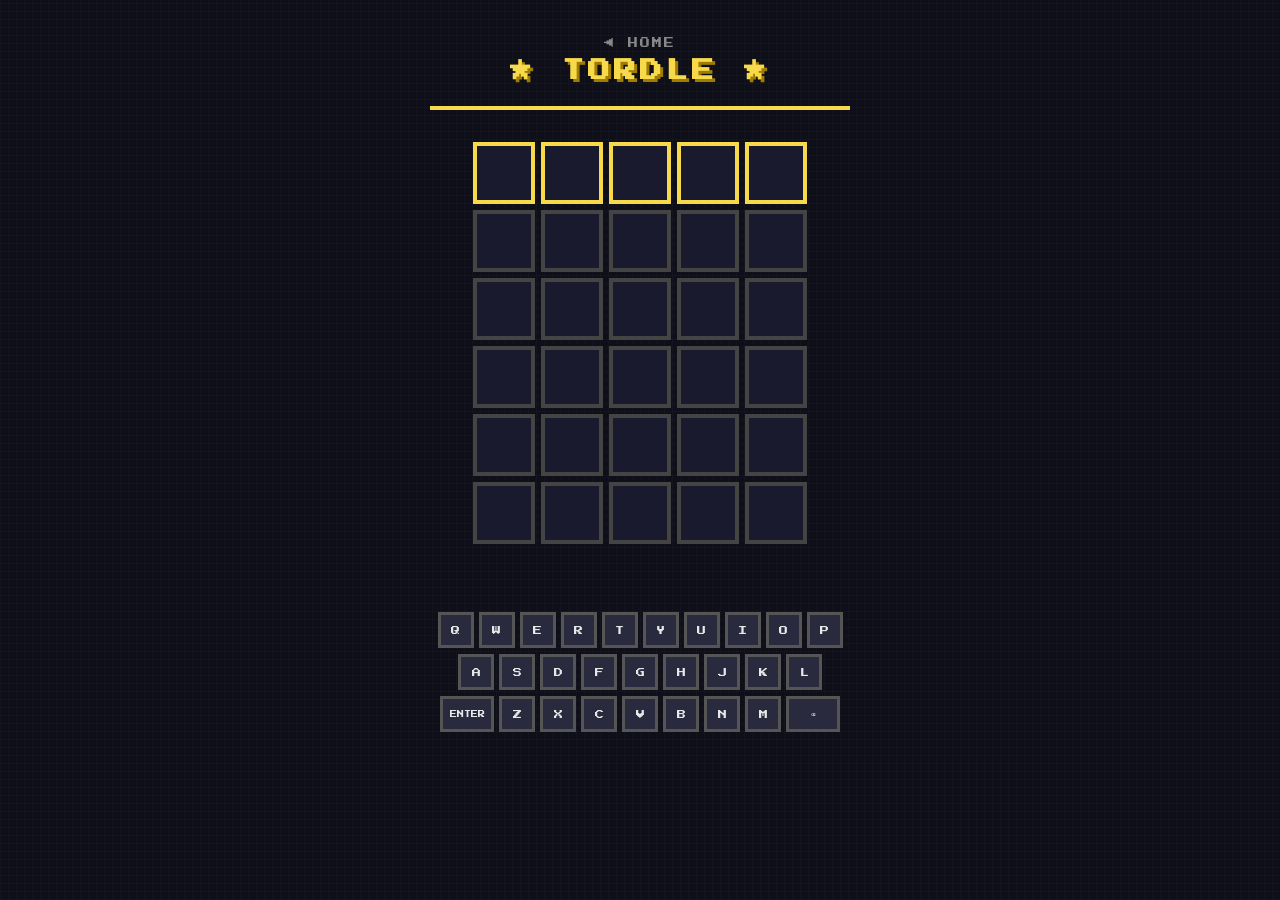
<file: playgame.html>
<!DOCTYPE html>
<html lang="en">
<head>
  <meta charset="UTF-8">
  <meta name="viewport" content="width=device-width, initial-scale=1.0">
  <title>WORDLE</title>
  <link href="https://fonts.googleapis.com/css2?family=Press+Start+2P&display=swap" rel="stylesheet">
  <style>
    *, *::before, *::after { box-sizing: border-box; margin: 0; padding: 0; }
 
    body {
      background-color: #0f0f1a;
      background-image:
        repeating-linear-gradient(0deg, rgba(255,255,255,0.02) 0px, rgba(255,255,255,0.02) 1px, transparent 1px, transparent 8px),
        repeating-linear-gradient(90deg, rgba(255,255,255,0.02) 0px, rgba(255,255,255,0.02) 1px, transparent 1px, transparent 8px);
      min-height: 100vh;
      display: flex;
      flex-direction: column;
      align-items: center;
      padding: 2rem 1rem;
      font-family: 'Press Start 2P', monospace;
      color: #e8e8e8;
    }

        /* ── HOME BUTTON ── */
    #home-btn {
      display: inline-block;
      font-family: 'Press Start 2P', monospace;
      font-size: 10px;
      color: #888;
      text-decoration: none;
      letter-spacing: 2px;
      margin-bottom: 0.75rem;
    }
    #home-btn:hover { color: #f7d94c; }
 
    /* ── HEADER ── */
    header {
      text-align: center;
      margin-bottom: 2rem;
      border-bottom: 4px solid #f7d94c;
      padding-bottom: 1rem;
      width: 100%;
      max-width: 420px;
    }
 
    header h1 {
      font-size: 22px;
      color: #f7d94c;
      text-shadow: 3px 3px 0px #a07c00;
      letter-spacing: 4px;
      margin-bottom: 0.5rem;
    }
 
    header p {
      font-size: 7px;
      color: #888;
      letter-spacing: 2px;
    }
 
    /* ── MAIN CONTAINER ── */
    .game-container {
      width: 100%;
      max-width: 420px;
      display: flex;
      flex-direction: column;
      align-items: center;
      gap: 1.5rem;
    }
 
    /* ── GRID ── */
    #grid {
      display: grid;
      grid-template-rows: repeat(6, 62px);
      grid-template-columns: repeat(5, 62px);
      gap: 6px;
    }
 
    .tile {
      width: 62px;
      height: 62px;
      border: 4px solid #444;
      display: flex;
      align-items: center;
      justify-content: center;
      font-size: 20px;
      font-family: 'Press Start 2P', monospace;
      color: #e8e8e8;
      text-transform: uppercase;
      background: #1a1a2e;
    }
 
    .tile.active  { border-color: #f7d94c; }
    .tile.correct { background: #3a7d44; border-color: #5cba6a; color: #fff; }
    .tile.present { background: #b5860d; border-color: #f7d94c; color: #fff; }
    .tile.absent  { background: #333;    border-color: #555;    color: #888; }
 
    /* ── MESSAGE ── */
    #message {
      font-size: 8px;
      color: #f7d94c;
      letter-spacing: 2px;
      text-align: center;
      min-height: 20px;
      text-shadow: 2px 2px 0 #a07c00;
    }
 
    /* ── KEYBOARD ── */
    #keyboard {
      display: flex;
      flex-direction: column;
      gap: 6px;
      align-items: center;
    }
 
    .kb-row {
      display: flex;
      gap: 5px;
    }
 
    .key {
      font-family: 'Press Start 2P', monospace;
      font-size: 9px;
      width: 36px;
      height: 36px;
      background: #2a2a3e;
      border: 3px solid #555;
      color: #e8e8e8;
      cursor: pointer;
      display: flex;
      align-items: center;
      justify-content: center;
      text-transform: uppercase;
      user-select: none;
    }
 
    .key:hover { border-color: #f7d94c; }
    .key.wide  { width: 54px; font-size: 7px; }
    .key.correct { background: #3a7d44; border-color: #5cba6a; color: #fff; }
    .key.present { background: #b5860d; border-color: #f7d94c; color: #fff; }
    .key.absent  { background: #222;    border-color: #333;    color: #555; }
 
    /* ── NEW GAME BUTTON ── */
    #btn-new {
      font-family: 'Press Start 2P', monospace;
      font-size: 8px;
      padding: 10px 20px;
      background: #0f0f1a;
      border: 3px solid #f7d94c;
      color: #f7d94c;
      cursor: pointer;
      letter-spacing: 2px;
      display: none;
    }
    #btn-new:hover { background: #f7d94c; color: #0f0f1a; }
  </style>
</head>
<body>
 
  <header>
    <a href="scratchpage.html" id="home-btn">◀ HOME</a>
    <h1>★ TORDLE ★</h1>
  </header>
 
  <div class="game-container">
    <div id="grid"></div>
    <div id="message"></div>
    <div id="keyboard"></div>
    <button id="btn-new" onclick="newGame()">▶ PLAY AGAIN</button>
  </div>
 
  <script>
    const WORDS = [
      'CRANE','SLATE','POINT','BRAVE','FLOCK','GHOST','PLUMB','TWINS','CRISP','BLAZE',
      'GROAN','PIVOT','QUEST','SWIFT','DWARF','KNEEL','PIXEL','STORM','YACHT','FROZE',
      'CHUNK','GLOBE','TROVE','BLUNT','CHIRP','SNOWY','PRISM','FLASK','GRAZE','FLINT',
      'CRANK','STOMP','PLUCK','GROVE','BLAST','CREST','GLYPH','SCOUT','THUMP','BRISK',
      'CLASP','STOVE','QUILL','FLANK','PROWL','GLINT','SHRED','TWIRL','PLAID','STAMP',
      'CROOK','SCALP','TRAMP','WRING','BLOAT','CLUNG','SHRUB','FROWN','GLOOM','SPUNK'
    ];
 
    const ROWS = 6, COLS = 5;
    let secret = '', currentRow = 0, currentCol = 0, currentGuess = [], gameOver = false;
 
    // ── Build grid ──
    function buildGrid() {
      const grid = document.getElementById('grid');
      grid.innerHTML = '';
      for (let r = 0; r < ROWS; r++) {
        for (let c = 0; c < COLS; c++) {
          const tile = document.createElement('div');
          tile.classList.add('tile');
          tile.id = `tile-${r}-${c}`;
          grid.appendChild(tile);
        }
      }
    }
 
    // ── Build on-screen keyboard ──
    const KB_ROWS = [
      ['Q','W','E','R','T','Y','U','I','O','P'],
      ['A','S','D','F','G','H','J','K','L'],
      ['ENTER','Z','X','C','V','B','N','M','⌫']
    ];
 
    function buildKeyboard() {
      const kb = document.getElementById('keyboard');
      kb.innerHTML = '';
      KB_ROWS.forEach(row => {
        const rowDiv = document.createElement('div');
        rowDiv.classList.add('kb-row');
        row.forEach(key => {
          const btn = document.createElement('div');
          btn.classList.add('key');
          if (key === 'ENTER' || key === '⌫') btn.classList.add('wide');
          btn.textContent = key;
          btn.id = `key-${key}`;
          btn.addEventListener('click', () => handleKey(key));
          rowDiv.appendChild(btn);
        });
        kb.appendChild(rowDiv);
      });
    }
 
    // ── New game ──
    function newGame() {
      secret = WORDS[Math.floor(Math.random() * WORDS.length)];
      currentRow = 0; currentCol = 0; currentGuess = []; gameOver = false;
      buildGrid();
      buildKeyboard();
      document.getElementById('message').textContent = '';
      document.getElementById('btn-new').style.display = 'none';
      highlightRow();
    }
 
    // ── Highlight current row ──
    function highlightRow() {
      for (let c = 0; c < COLS; c++) {
        document.getElementById(`tile-${currentRow}-${c}`)?.classList.add('active');
      }
    }
 
    // ── Handle a key press ──
    function handleKey(key) {
      if (gameOver) return;
 
      if (key === '⌫' || key === 'Backspace') {
        if (currentCol > 0) {
          currentCol--;
          currentGuess.pop();
          const tile = document.getElementById(`tile-${currentRow}-${currentCol}`);
          tile.textContent = '';
        }
        return;
      }
 
      if (key === 'ENTER' || key === 'Enter') {
        if (currentCol < COLS) {
          showMessage('NOT ENOUGH LETTERS');
          return;
        }
        submitGuess();
        return;
      }
 
      if (/^[A-Z]$/.test(key) && currentCol < COLS) {
        const tile = document.getElementById(`tile-${currentRow}-${currentCol}`);
        tile.textContent = key;
        currentGuess.push(key);
        currentCol++;
      }
    }
 
    // ── Submit a guess ──
    function submitGuess() {
      const guess = currentGuess.join('');
 
      // Score the guess
      const result = Array(COLS).fill('absent');
      const secretArr = secret.split('');
      const guessArr = guess.split('');
 
      // First pass: correct
      guessArr.forEach((l, i) => {
        if (l === secretArr[i]) { result[i] = 'correct'; secretArr[i] = null; guessArr[i] = null; }
      });
      // Second pass: present
      guessArr.forEach((l, i) => {
        if (!l) return;
        const idx = secretArr.indexOf(l);
        if (idx !== -1) { result[i] = 'present'; secretArr[idx] = null; }
      });
 
      // Apply colors to tiles
      result.forEach((state, i) => {
        const tile = document.getElementById(`tile-${currentRow}-${i}`);
        tile.classList.remove('active');
        tile.classList.add(state);
        // Update keyboard key
        const keyEl = document.getElementById(`key-${guess[i]}`);
        if (keyEl) {
          if (state === 'correct') keyEl.className = 'key correct';
          else if (state === 'present' && !keyEl.classList.contains('correct')) keyEl.className = 'key present';
          else if (state === 'absent' && !keyEl.classList.contains('correct') && !keyEl.classList.contains('present')) keyEl.className = 'key absent';
        }
      });
 
      if (guess === secret) {
        const msgs = ['GENIUS!', 'NICE ONE!', 'YOU WIN!', 'PERFECT!'];
        showMessage(msgs[Math.floor(Math.random() * msgs.length)]);
        endGame();
        return;
      }
 
      currentRow++;
      currentCol = 0;
      currentGuess = [];
 
      if (currentRow >= ROWS) {
        showMessage(`GAME OVER · ${secret}`);
        endGame();
        return;
      }
 
      highlightRow();
    }
 
    function showMessage(msg) {
      document.getElementById('message').textContent = msg;
    }
 
    function endGame() {
      gameOver = true;
      document.getElementById('btn-new').style.display = 'block';
    }
 
    // ── Physical keyboard ──
    document.addEventListener('keydown', e => {
      if (e.key === 'Backspace') { handleKey('Backspace'); return; }
      if (e.key === 'Enter')     { handleKey('Enter'); return; }
      const letter = e.key.toUpperCase();
      if (/^[A-Z]$/.test(letter)) handleKey(letter);
    });
 
    // ── Start ──
    newGame();
  </script>
</html>
</file>
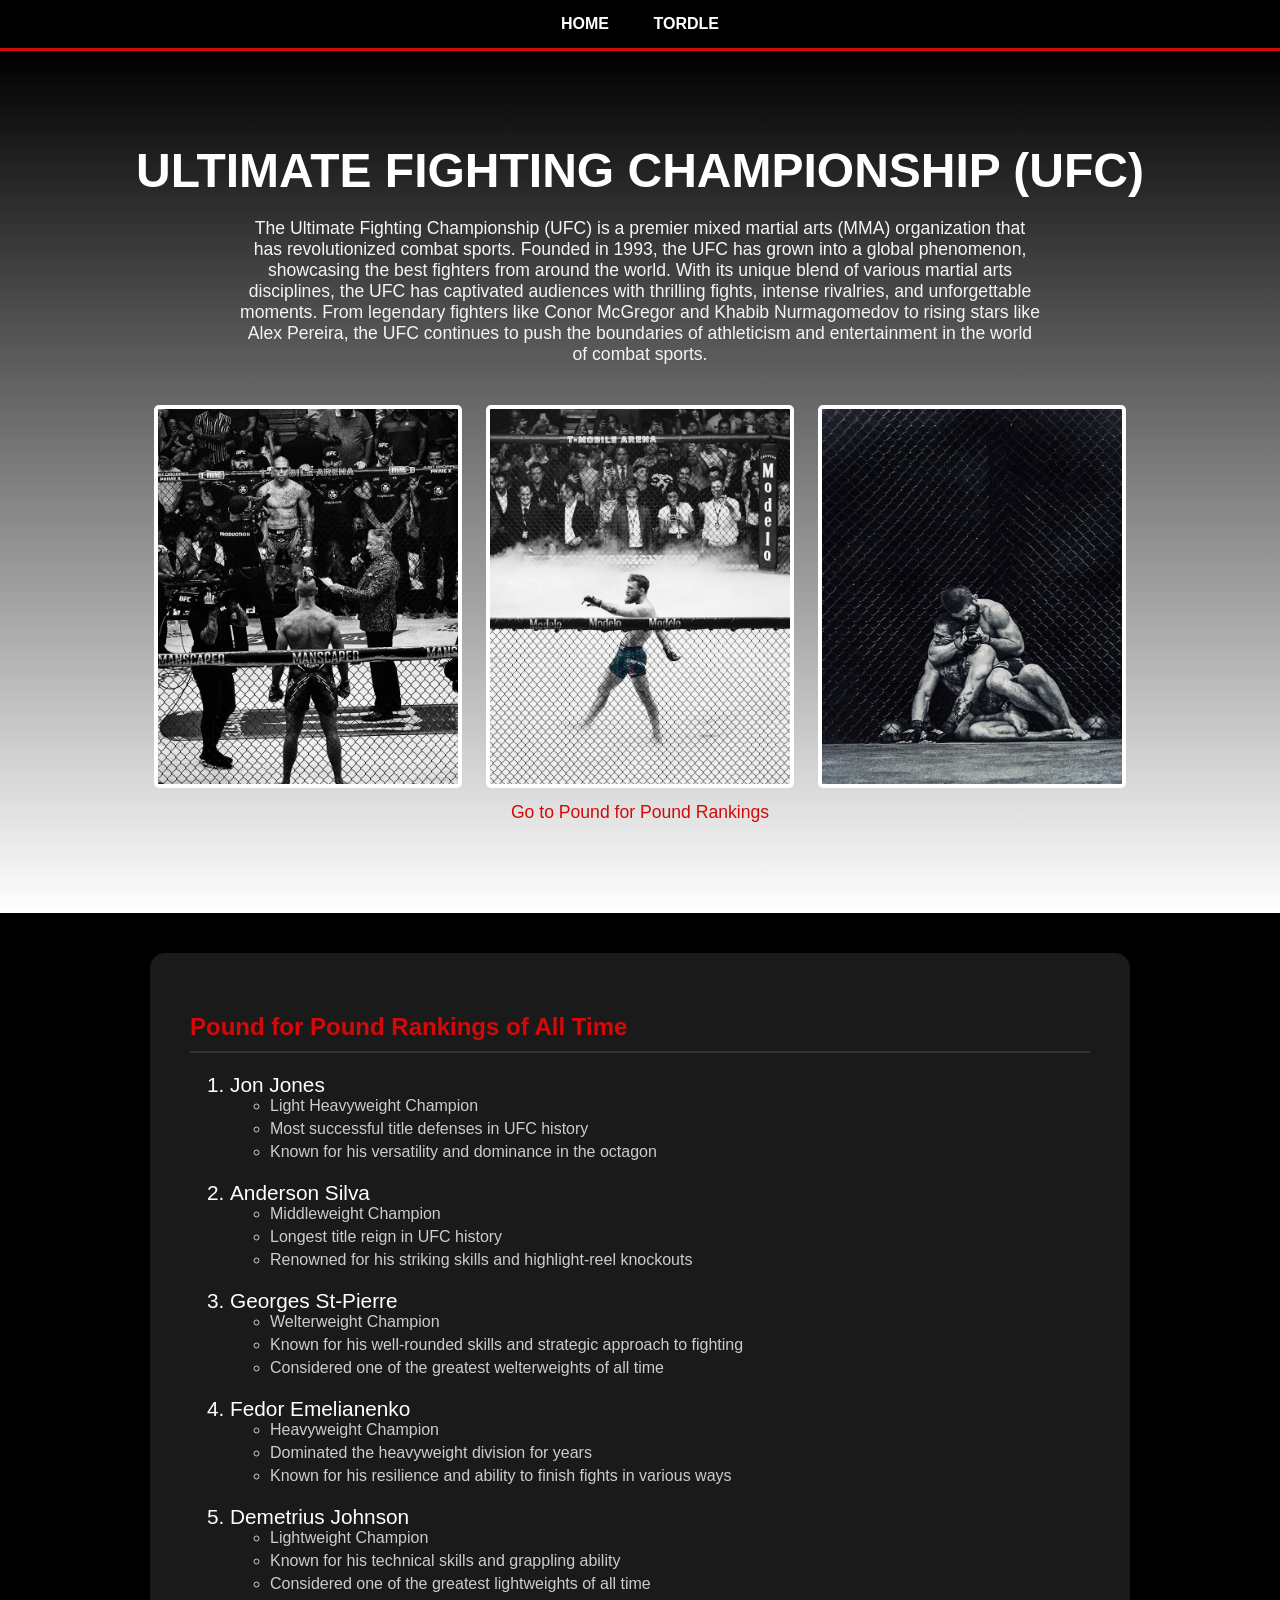
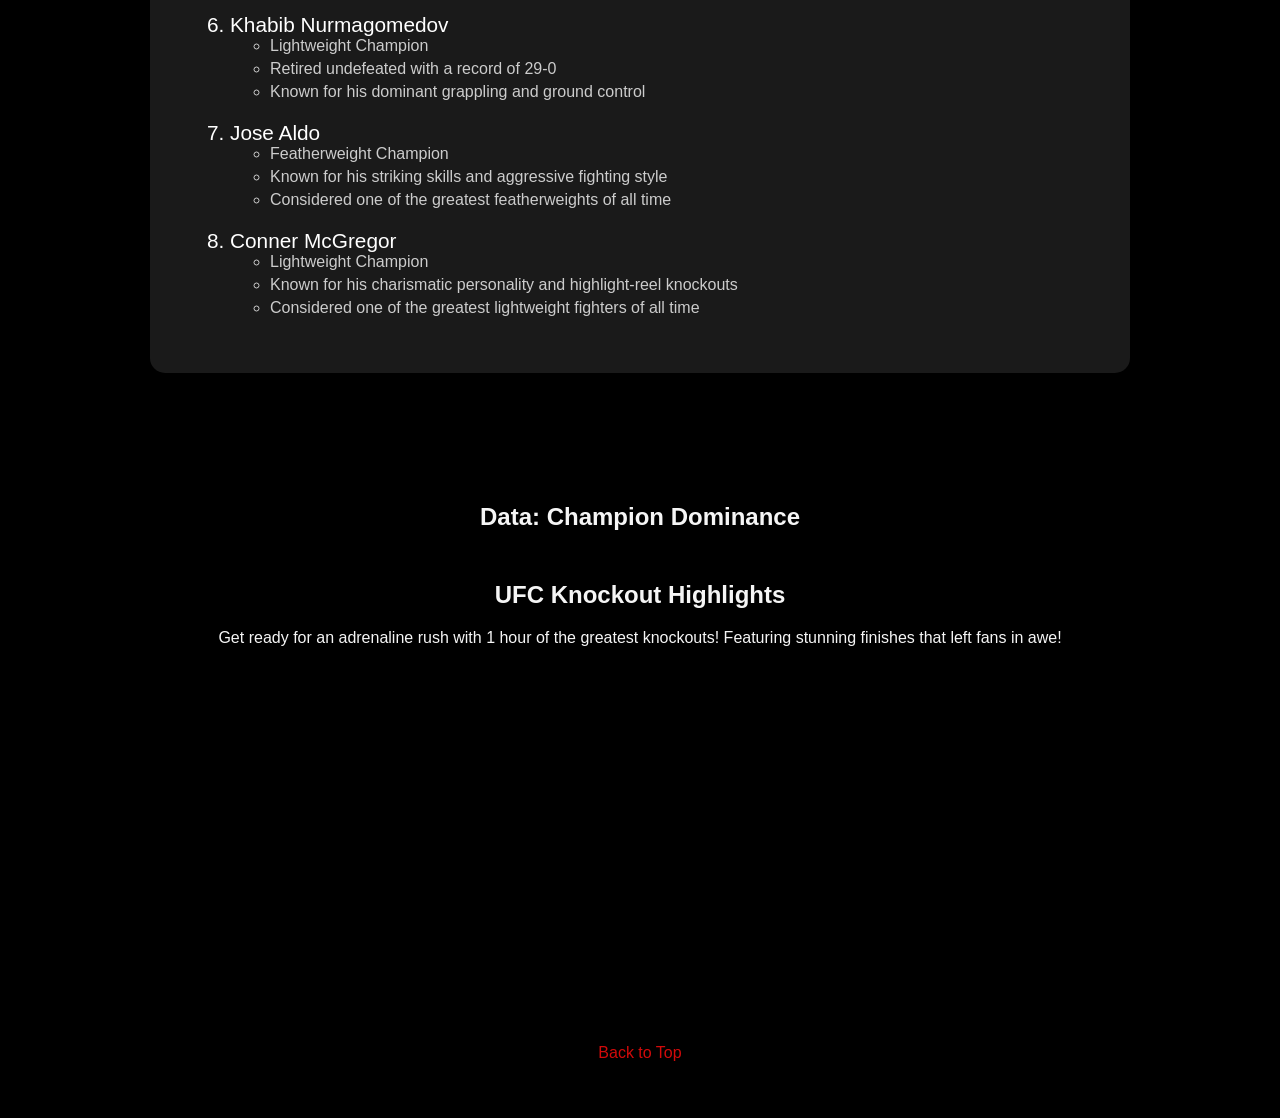
<file: scratchpage.html>
<!DOCTYPE html>
<html lang="en">
<head>
    <meta charset="UTF-8">
    <meta name="viewport" content="width=device-width, initial-scale=1.0">
    <title>UFC Passion</title>
    <link rel="stylesheet" type="text/css" href="css/scratchstyle.css">
</head>
<body>

    <nav>  
        <a href="index.html">Home</a>
        <a href="playgame.html">Tordle</a>
    </nav> 

    <div id="header">
        <h1>Ultimate Fighting Championship (UFC)</h1>
        <p>The Ultimate Fighting Championship (UFC) is a premier mixed martial arts (MMA) organization that has revolutionized combat sports. Founded in 1993, the UFC has grown into a global phenomenon, showcasing the best fighters from around the world. With its unique blend of various martial arts disciplines, the UFC has captivated audiences with thrilling fights, intense rivalries, and unforgettable moments. From legendary fighters like Conor McGregor and Khabib Nurmagomedov to rising stars like Alex Pereira, the UFC continues to push the boundaries of athleticism and entertainment in the world of combat sports.</p>
        <img src="assets/alex.jpg" alt="Alex Pereira Stare Down" width="300">
        <img src="assets/McGregor.jpg" alt="Conor McGregor" width="300">
        <img src="assets/khabib.jpg" alt="Khabib Nurmagomedov" width="300" height="375">

    <p>
        <a href="#rankings">Go to Pound for Pound Rankings</a>
    </p>
    </div>

    <div id="list">
        <h2 id="rankings">Pound for Pound Rankings of All Time</h2>

        <ol>
            <li>Jon Jones</li>
                <ul>
                    <li>Light Heavyweight Champion</li>
                    <li>Most successful title defenses in UFC history</li>
                    <li>Known for his versatility and dominance in the octagon</li>
                </ul>
            </li>
            <li>Anderson Silva</li>
                <ul>
                    <li>Middleweight Champion</li>
                    <li>Longest title reign in UFC history</li>
                    <li>Renowned for his striking skills and highlight-reel knockouts</li>
                </ul>
            </li>
            <li>Georges St-Pierre</li>
                <ul>
                    <li>Welterweight Champion</li>
                    <li>Known for his well-rounded skills and strategic approach to fighting</li>
                    <li>Considered one of the greatest welterweights of all time</li>
                </ul>
            </li>
            <li>Fedor Emelianenko</li>
                <ul>
                    <li>Heavyweight Champion</li>
                    <li>Dominated the heavyweight division for years</li>
                    <li>Known for his resilience and ability to finish fights in various ways</li>
                </ul>
            </li>
            <li>Demetrius Johnson</li>
                <ul>
                    <li>Lightweight Champion</li>
                    <li>Known for his technical skills and grappling ability</li>
                    <li>Considered one of the greatest lightweights of all time</li>
                </ul>
            </li>
            <li>Khabib Nurmagomedov</li>
                <ul>
                    <li>Lightweight Champion</li>
                    <li>Retired undefeated with a record of 29-0</li>
                    <li>Known for his dominant grappling and ground control</li>
                </ul>
            </li>
            <li>Jose Aldo</li>
                <ul>
                    <li>Featherweight Champion</li>
                    <li>Known for his striking skills and aggressive fighting style</li>
                    <li>Considered one of the greatest featherweights of all time</li>
                </ul>
            </li>
            <li>Conner McGregor</li>
                <ul>
                    <li>Lightweight Champion</li>
                    <li>Known for his charismatic personality and highlight-reel knockouts</li>
                    <li>Considered one of the greatest lightweight fighters of all time</li>
                </ul>
            </li>  
        </ol>
    </div>

    <div id="media">
        <h2>Data: Champion Dominance</h2>
        <div id="tableau">
            <p><div class='tableauPlaceholder' id='viz1775865259440' style='position: relative'><noscript><a href='#'><img alt='Dominance of UFC Champions ' src='https:&#47;&#47;public.tableau.com&#47;static&#47;images&#47;Th&#47;TheDominanceofUFCChampions_v2025_3&#47;DominanceofUFCChampions&#47;1_rss.png' style='border: none' /></a></noscript><object class='tableauViz'  style='display:none;'><param name='host_url' value='https%3A%2F%2Fpublic.tableau.com%2F' /> <param name='embed_code_version' value='3' /> <param name='site_root' value='' /><param name='name' value='TheDominanceofUFCChampions_v2025_3&#47;DominanceofUFCChampions' /><param name='tabs' value='no' /><param name='toolbar' value='yes' /><param name='static_image' value='https:&#47;&#47;public.tableau.com&#47;static&#47;images&#47;Th&#47;TheDominanceofUFCChampions_v2025_3&#47;DominanceofUFCChampions&#47;1.png' /> <param name='animate_transition' value='yes' /><param name='display_static_image' value='yes' /><param name='display_spinner' value='yes' /><param name='display_overlay' value='yes' /><param name='display_count' value='yes' /><param name='language' value='en-US' /><param name='filter' value='publish=yes' /></object></div>                <script type='text/javascript'>                    var divElement = document.getElementById('viz1775865259440');                    var vizElement = divElement.getElementsByTagName('object')[0];                    vizElement.style.width='1366px';vizElement.style.height='767px';                    var scriptElement = document.createElement('script');                    scriptElement.src = 'https://public.tableau.com/javascripts/api/viz_v1.js';                    vizElement.parentNode.insertBefore(scriptElement, vizElement);                </script></p>
        </div>

        <h2 id="video">UFC Knockout Highlights</h2>
        <p class="video">
            Get ready for an adrenaline rush with 1 hour of the greatest knockouts! Featuring stunning finishes that left fans in awe!<br><br>
        </p>

        <div class="video_container">
            <iframe width="560" height="315" src="https://www.youtube.com/embed/AYeWly9r3UE" title="1 HOUR OF THE GREATEST KNOCKOUTS" 
            frameborder="0" allow="accelerometer; 
            autoplay; clipboard-write; encrypted-media; gyroscope; picture-in-picture" 
            allowfullscreen>
            </iframe>
        </div>

        <p><a href="#header">Back to Top</a></p>
    </div>

</body>
</html>
</file>
<file: css/scratchstyle.css>
body{
    background-color: black;
    color: whitesmoke;
    font-family: 'Segoe UI', Tahoma, Geneva, Verdana, sans-serif;
    margin: 0;
    padding: 0;
}

nav{
    background-color: black;
    padding: 15px;
    text-align: center;
    border-bottom: 3px solid #D20A0A;
}

nav a{
    color: white;
    text-decoration: none;
    margin: 0 20px;
    font-weight: bold;
    text-transform: uppercase;
}

nav a:hover{
    color: #D20A0A;
}

#header{
    padding: 60px 20px;
    text-align: center;
    background-image: linear-gradient(to top, white, black);
}

#header h1{
    font-size: 3rem;
    color: white;
    margin-bottom: 20px;
    text-transform: uppercase;
}

#header p{
    font-size: 1.1rem;
    max-width: 800px;
    margin: 0 auto 30px auto;
}

#header img{
    border: 4px solid white;
    margin: 10px;
    border-radius: 5px;
    transition: .3s ease;
}

#header img:hover{
    transform: scale(1.05);
    border-color: #D20A0A;
}

#list{
    background-color: #1a1a1a;
    max-width: 900px;
    margin: 40px auto;
    padding: 40px;
    border-radius: 15px;
    box-shadow: 0 10px 30px rgba(0,0,0,0.5);
}

#list h2{
    color: #D20A0A;
    border-bottom: 2px solid #333;
    padding-bottom: 10px;
}

#list ul li{
    font-size: 1rem;
    font-size: normal;
    color: #cccccc;
    margin-bottom: 5px;
}

#list ol > li{
    font-size: 1.3rem;
    font-size: bold;
    color: #ffffff;
    margin-top: 20px;
}

#media {
    padding: 40px 20px;
    text-align: center;
}

#media h2 {
    margin-top: 50px;
}

.video_container {
    margin: 30px 0;
}

/* Links (Requirement: Font Color) */
a {
    color: #d20a0a;
    text-decoration: none;
}

a:hover {
    text-decoration: underline;
}

/* Ensuring Tableau and Video are responsive */
#tableau, .video_container iframe {
    max-width: 100%;
}
</file>
